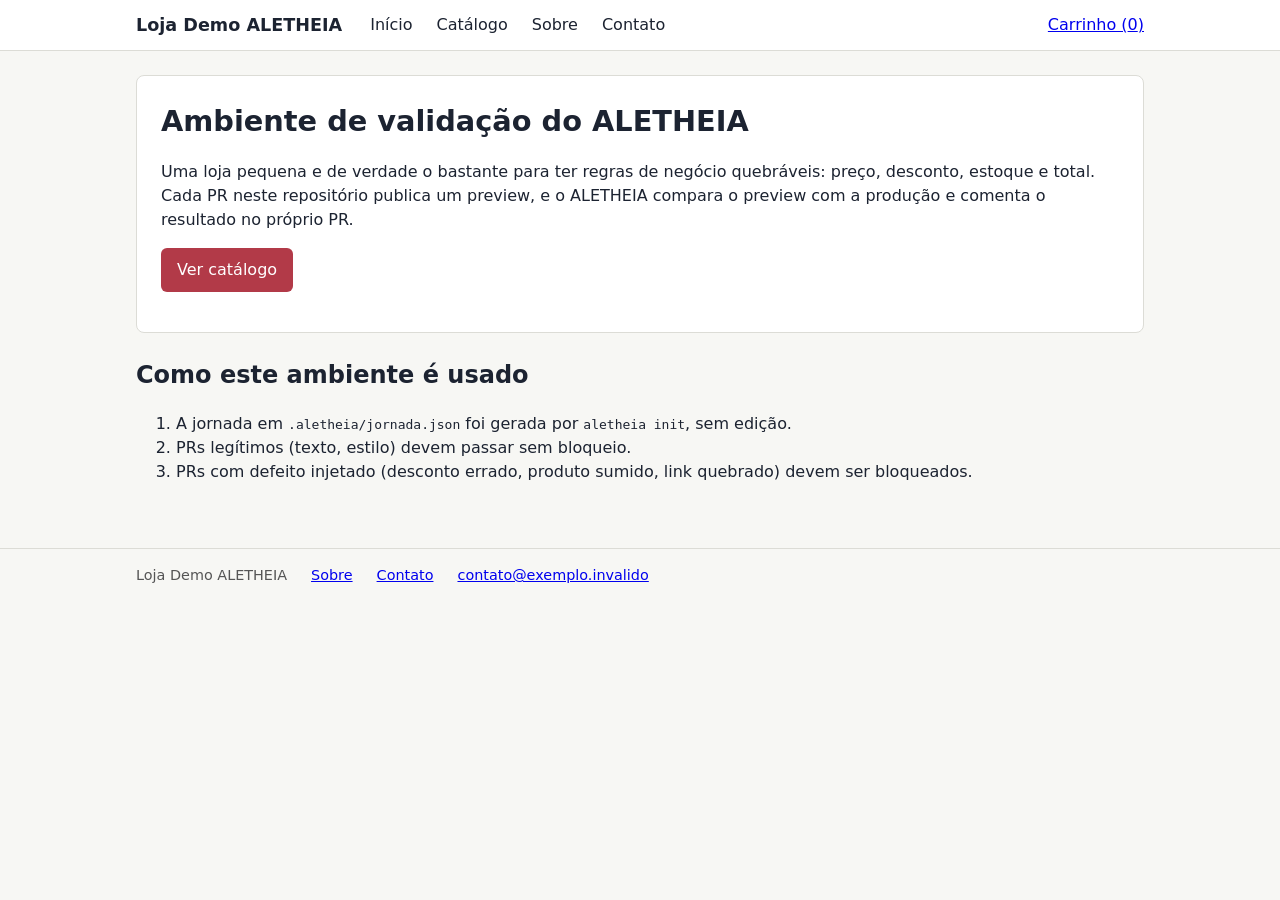
<file: index.html>
<!doctype html>
<html lang="pt-BR">
<head>
  <meta charset="utf-8">
  <meta name="viewport" content="width=device-width, initial-scale=1">
  <title>Loja Demo ALETHEIA</title>
  <link rel="stylesheet" href="/assets/estilo.css">
</head>
<body>
  <header class="topo">
    <div class="linha">
      <a class="marca" href="/">Loja Demo ALETHEIA</a>
      <nav aria-label="Principal">
        <ul>
          <li><a href="/">Início</a></li>
          <li><a href="/catalogo">Catálogo</a></li>
          <li><a href="/sobre">Sobre</a></li>
          <li><a href="/contato">Contato</a></li>
        </ul>
      </nav>
      <a class="carrinho-link" href="/carrinho">Carrinho (<span data-carrinho-contador>0</span>)</a>
    </div>
  </header>
  <main>
    <section class="destaque">
      <h1>Ambiente de validação do ALETHEIA</h1>
      <p>Uma loja pequena e de verdade o bastante para ter regras de negócio quebráveis: preço, desconto, estoque e total. Cada PR neste repositório publica um preview, e o ALETHEIA compara o preview com a produção e comenta o resultado no próprio PR.</p>
      <p><a class="botao" href="/catalogo">Ver catálogo</a></p>
    </section>
    <section>
      <h2>Como este ambiente é usado</h2>
      <ol>
        <li>A jornada em <code>.aletheia/jornada.json</code> foi gerada por <code>aletheia init</code>, sem edição.</li>
        <li>PRs legítimos (texto, estilo) devem passar sem bloqueio.</li>
        <li>PRs com defeito injetado (desconto errado, produto sumido, link quebrado) devem ser bloqueados.</li>
      </ol>
    </section>
  </main>
  <footer class="rodape">
    <div class="linha">
      <span>Loja Demo ALETHEIA</span>
      <a href="/sobre-nos">Sobre</a>
      <a href="/contato">Contato</a>
      <a href="mailto:contato@exemplo.invalido">contato@exemplo.invalido</a>
    </div>
  </footer>
  <script src="/assets/app.js"></script>
</body>
</html>
</file>
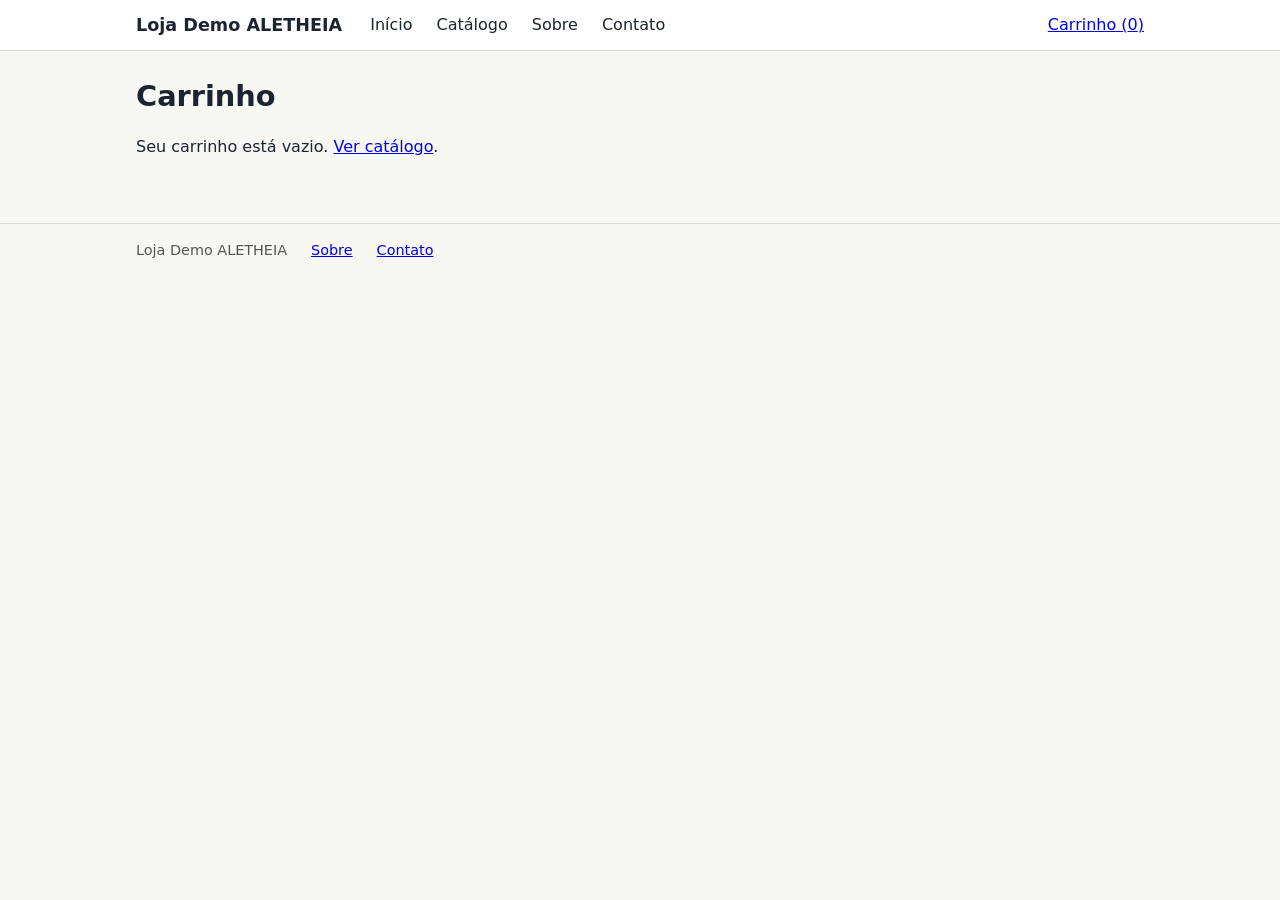
<file: carrinho.html>
<!doctype html>
<html lang="pt-BR">
<head>
  <meta charset="utf-8">
  <meta name="viewport" content="width=device-width, initial-scale=1">
  <title>Carrinho — Loja Demo ALETHEIA</title>
  <link rel="stylesheet" href="/assets/estilo.css">
</head>
<body>
  <header class="topo">
    <div class="linha">
      <a class="marca" href="/">Loja Demo ALETHEIA</a>
      <nav aria-label="Principal">
        <ul>
          <li><a href="/">Início</a></li>
          <li><a href="/catalogo">Catálogo</a></li>
          <li><a href="/sobre">Sobre</a></li>
          <li><a href="/contato">Contato</a></li>
        </ul>
      </nav>
      <a class="carrinho-link" href="/carrinho">Carrinho (<span data-carrinho-contador>0</span>)</a>
    </div>
  </header>
  <main>
    <h1>Carrinho</h1>
    <section data-pagina="carrinho">
      <p>Carregando carrinho…</p>
    </section>
  </main>
  <footer class="rodape">
    <div class="linha">
      <span>Loja Demo ALETHEIA</span>
      <a href="/sobre-nos">Sobre</a>
      <a href="/contato">Contato</a>
    </div>
  </footer>
  <script src="/assets/app.js"></script>
</body>
</html>
</file>
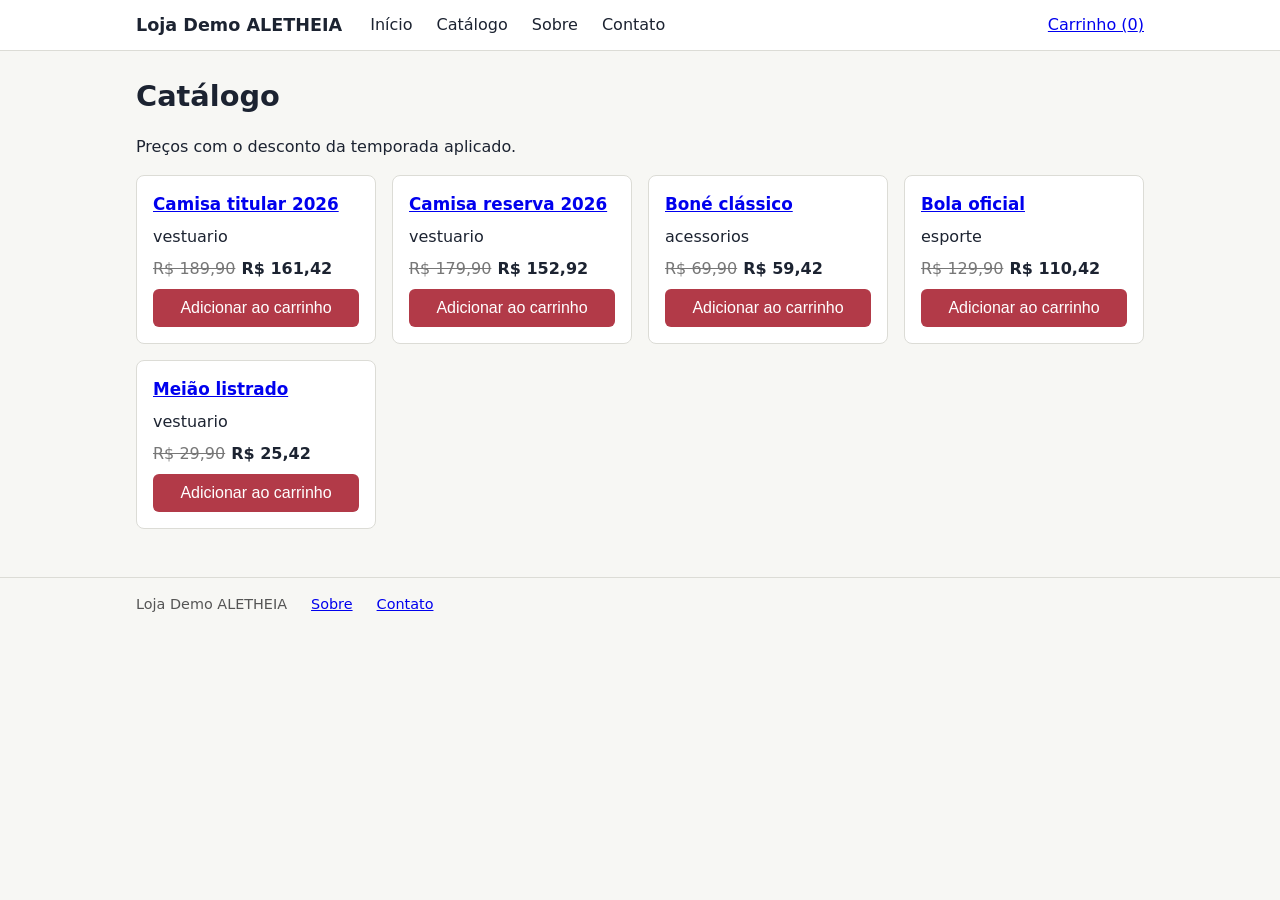
<file: catalogo.html>
<!doctype html>
<html lang="pt-BR">
<head>
  <meta charset="utf-8">
  <meta name="viewport" content="width=device-width, initial-scale=1">
  <title>Catálogo — Loja Demo ALETHEIA</title>
  <link rel="stylesheet" href="/assets/estilo.css">
</head>
<body>
  <header class="topo">
    <div class="linha">
      <a class="marca" href="/">Loja Demo ALETHEIA</a>
      <nav aria-label="Principal">
        <ul>
          <li><a href="/">Início</a></li>
          <li><a href="/catalogo">Catálogo</a></li>
          <li><a href="/sobre">Sobre</a></li>
          <li><a href="/contato">Contato</a></li>
        </ul>
      </nav>
      <a class="carrinho-link" href="/carrinho">Carrinho (<span data-carrinho-contador>0</span>)</a>
    </div>
  </header>
  <main>
    <h1>Catálogo</h1>
    <p>Preços com o desconto da temporada aplicado.</p>
    <section class="grade" data-pagina="catalogo" aria-live="polite">
      <p>Carregando catálogo…</p>
    </section>
  </main>
  <footer class="rodape">
    <div class="linha">
      <span>Loja Demo ALETHEIA</span>
      <a href="/sobre-nos">Sobre</a>
      <a href="/contato">Contato</a>
    </div>
  </footer>
  <script src="/assets/app.js"></script>
</body>
</html>
</file>
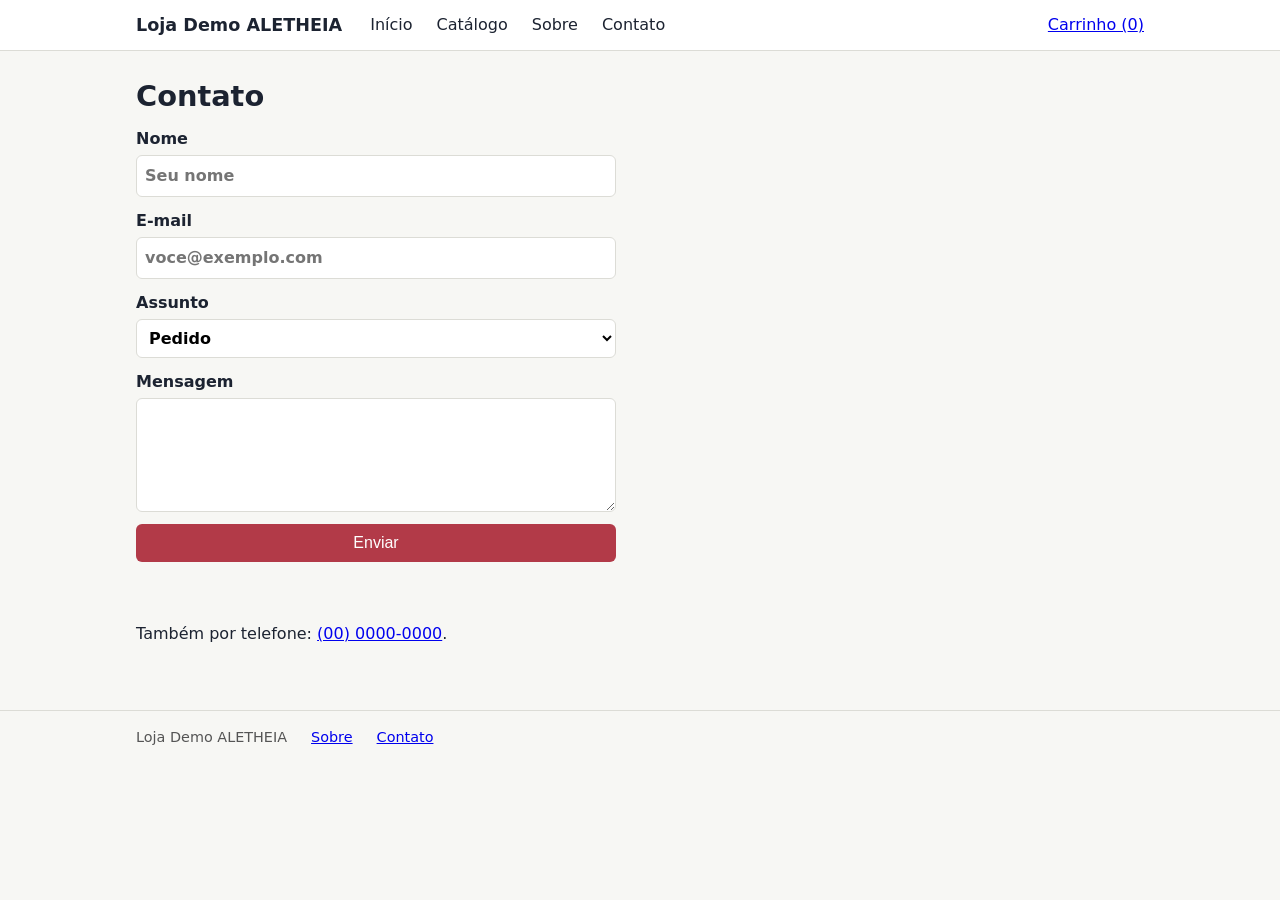
<file: contato.html>
<!doctype html>
<html lang="pt-BR">
<head>
  <meta charset="utf-8">
  <meta name="viewport" content="width=device-width, initial-scale=1">
  <title>Contato — Loja Demo ALETHEIA</title>
  <link rel="stylesheet" href="/assets/estilo.css">
</head>
<body>
  <header class="topo">
    <div class="linha">
      <a class="marca" href="/">Loja Demo ALETHEIA</a>
      <nav aria-label="Principal">
        <ul>
          <li><a href="/">Início</a></li>
          <li><a href="/catalogo">Catálogo</a></li>
          <li><a href="/sobre">Sobre</a></li>
          <li><a href="/contato">Contato</a></li>
        </ul>
      </nav>
      <a class="carrinho-link" href="/carrinho">Carrinho (<span data-carrinho-contador>0</span>)</a>
    </div>
  </header>
  <main>
    <h1>Contato</h1>
    <form class="formulario" data-pagina="contato" novalidate>
      <label>Nome <input name="nome" type="text" placeholder="Seu nome" autocomplete="name"></label>
      <label>E-mail <input name="email" type="email" placeholder="voce@exemplo.com" autocomplete="email"></label>
      <label>Assunto
        <select name="assunto">
          <option value="pedido">Pedido</option>
          <option value="troca">Troca</option>
          <option value="outro">Outro</option>
        </select>
      </label>
      <label>Mensagem <textarea name="mensagem" rows="4"></textarea></label>
      <button class="botao" type="submit">Enviar</button>
      <p class="aviso" data-aviso aria-live="polite"></p>
    </form>
    <p>Também por telefone: <a href="tel:+550000000000">(00) 0000-0000</a>.</p>
  </main>
  <footer class="rodape">
    <div class="linha">
      <span>Loja Demo ALETHEIA</span>
      <a href="/sobre-nos">Sobre</a>
      <a href="/contato">Contato</a>
    </div>
  </footer>
  <script src="/assets/app.js"></script>
</body>
</html>
</file>
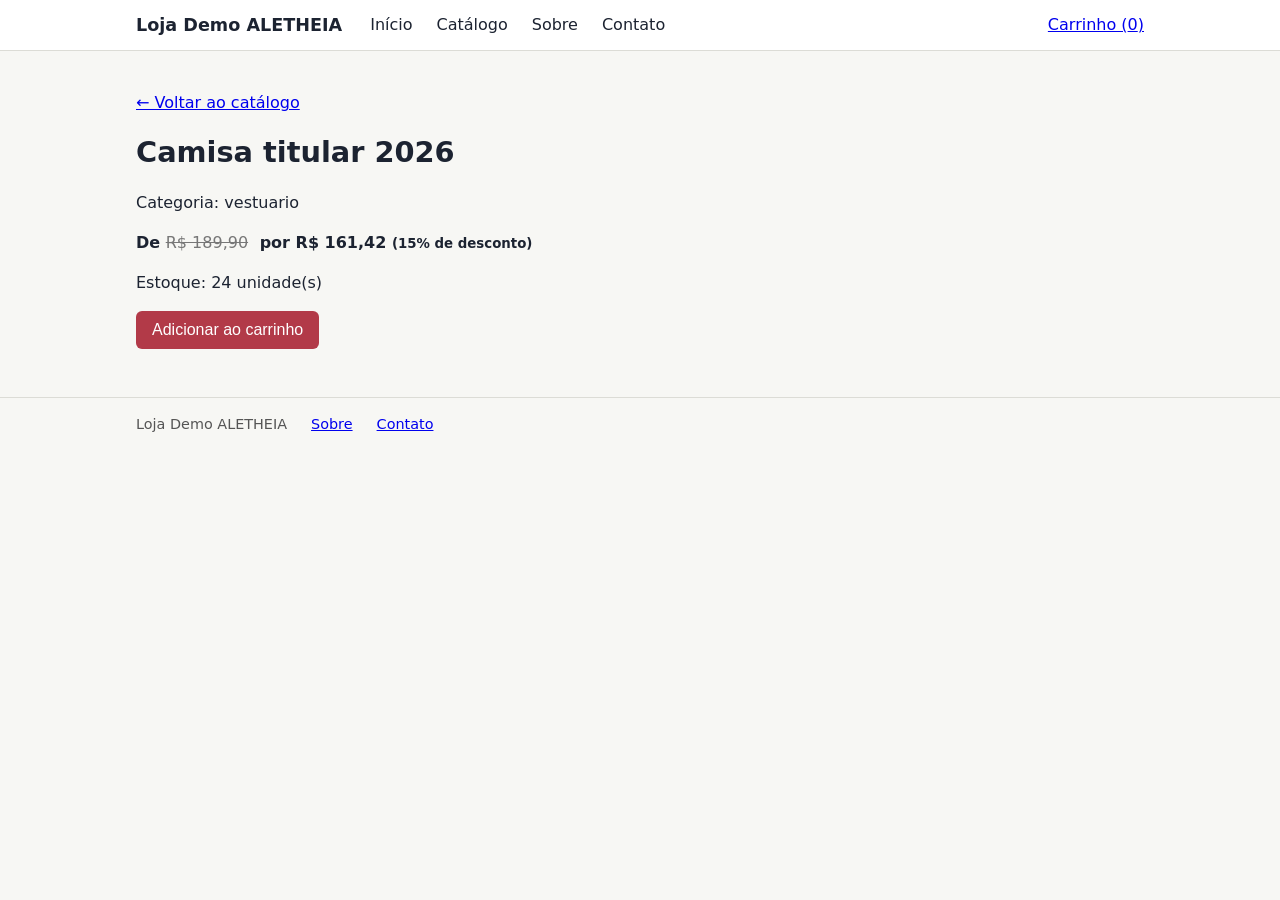
<file: produto.html>
<!doctype html>
<html lang="pt-BR">
<head>
  <meta charset="utf-8">
  <meta name="viewport" content="width=device-width, initial-scale=1">
  <title>Produto — Loja Demo ALETHEIA</title>
  <link rel="stylesheet" href="/assets/estilo.css">
</head>
<body>
  <header class="topo">
    <div class="linha">
      <a class="marca" href="/">Loja Demo ALETHEIA</a>
      <nav aria-label="Principal">
        <ul>
          <li><a href="/">Início</a></li>
          <li><a href="/catalogo">Catálogo</a></li>
          <li><a href="/sobre">Sobre</a></li>
          <li><a href="/contato">Contato</a></li>
        </ul>
      </nav>
      <a class="carrinho-link" href="/carrinho">Carrinho (<span data-carrinho-contador>0</span>)</a>
    </div>
  </header>
  <main>
    <p><a href="/catalogo">← Voltar ao catálogo</a></p>
    <article data-pagina="produto">
      <p>Carregando produto…</p>
    </article>
  </main>
  <footer class="rodape">
    <div class="linha">
      <span>Loja Demo ALETHEIA</span>
      <a href="/sobre-nos">Sobre</a>
      <a href="/contato">Contato</a>
    </div>
  </footer>
  <script src="/assets/app.js"></script>
</body>
</html>
</file>
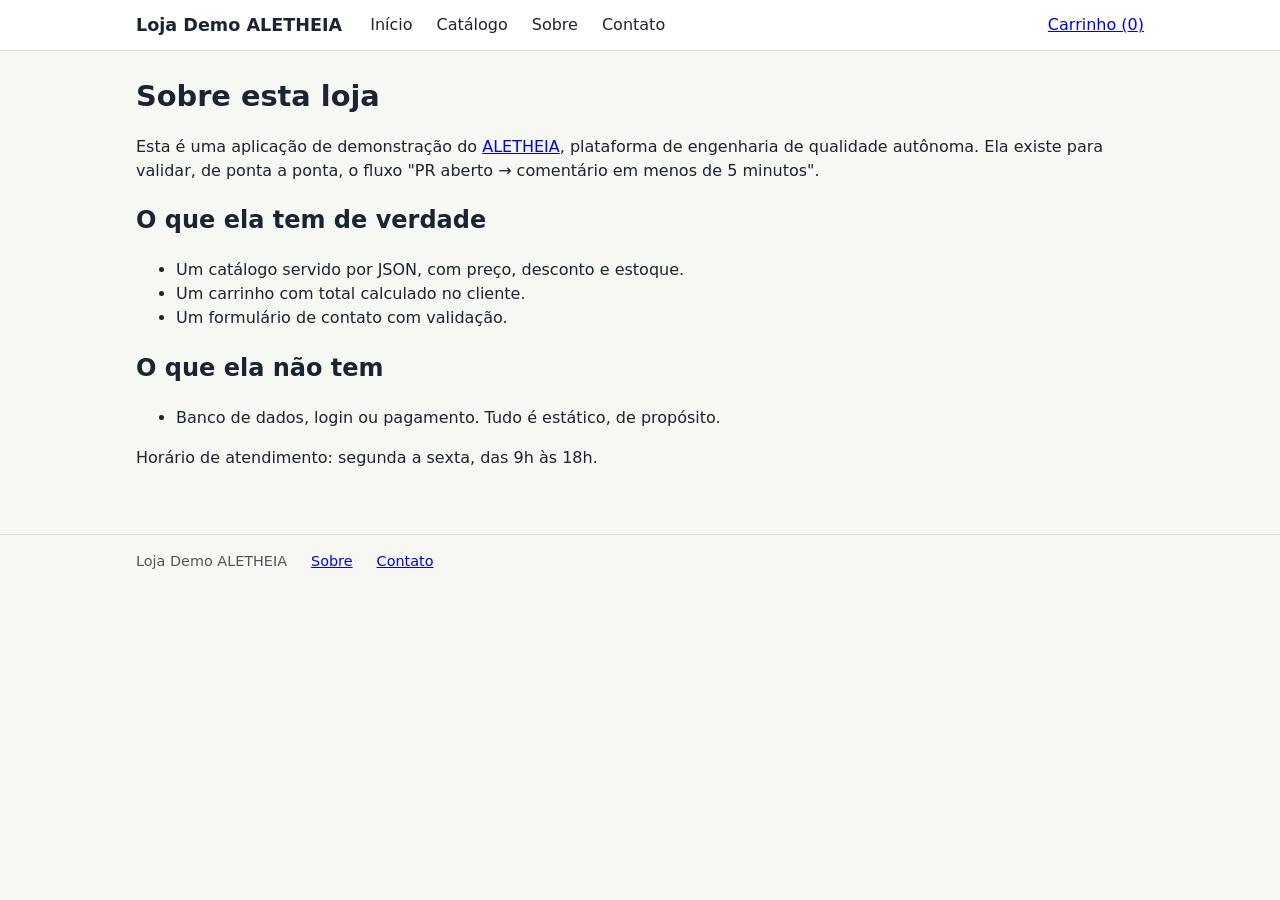
<file: sobre.html>
<!doctype html>
<html lang="pt-BR">
<head>
  <meta charset="utf-8">
  <meta name="viewport" content="width=device-width, initial-scale=1">
  <title>Sobre — Loja Demo ALETHEIA</title>
  <link rel="stylesheet" href="/assets/estilo.css">
</head>
<body>
  <header class="topo">
    <div class="linha">
      <a class="marca" href="/">Loja Demo ALETHEIA</a>
      <nav aria-label="Principal">
        <ul>
          <li><a href="/">Início</a></li>
          <li><a href="/catalogo">Catálogo</a></li>
          <li><a href="/sobre">Sobre</a></li>
          <li><a href="/contato">Contato</a></li>
        </ul>
      </nav>
      <a class="carrinho-link" href="/carrinho">Carrinho (<span data-carrinho-contador>0</span>)</a>
    </div>
  </header>
  <main>
    <h1>Sobre esta loja</h1>
    <p>Esta é uma aplicação de demonstração do <a href="https://github.com/cleberAraujo01/ALETHEIA">ALETHEIA</a>, plataforma de engenharia de qualidade autônoma. Ela existe para validar, de ponta a ponta, o fluxo "PR aberto → comentário em menos de 5 minutos".</p>
    <h2>O que ela tem de verdade</h2>
    <ul>
      <li>Um catálogo servido por JSON, com preço, desconto e estoque.</li>
      <li>Um carrinho com total calculado no cliente.</li>
      <li>Um formulário de contato com validação.</li>
    </ul>
    <h2>O que ela não tem</h2>
    <ul>
      <li>Banco de dados, login ou pagamento. Tudo é estático, de propósito.</li>
    </ul>
    <p>Horário de atendimento: segunda a sexta, das 9h às 18h.</p>
  </main>
  <footer class="rodape">
    <div class="linha">
      <span>Loja Demo ALETHEIA</span>
      <a href="/sobre-nos">Sobre</a>
      <a href="/contato">Contato</a>
    </div>
  </footer>
  <script src="/assets/app.js"></script>
</body>
</html>
</file>
<file: assets/estilo.css>
:root {
  --tinta: #1c2331;
  --fundo: #f7f7f4;
  --papel: #ffffff;
  --acento: #b23a48;
  --acento-escuro: #8d2c38;
  --borda: #dcdcd6;
  --ok: #2f7d4f;
}
* { box-sizing: border-box; }
body {
  margin: 0;
  font-family: system-ui, -apple-system, "Segoe UI", Roboto, sans-serif;
  color: var(--tinta);
  background: var(--fundo);
  line-height: 1.5;
}
header.topo {
  background: var(--papel);
  border-bottom: 1px solid var(--borda);
}
header.topo .linha {
  max-width: 1040px;
  margin: 0 auto;
  padding: 12px 16px;
  display: flex;
  align-items: center;
  gap: 24px;
}
header.topo .marca { font-weight: 700; text-decoration: none; color: var(--tinta); font-size: 1.1rem; }
header.topo nav ul { list-style: none; display: flex; gap: 16px; margin: 0; padding: 0; }
header.topo nav a { color: var(--tinta); text-decoration: none; padding: 6px 4px; border-bottom: 2px solid transparent; }
header.topo nav a[aria-current="page"] { border-bottom-color: var(--acento); }
header.topo .carrinho-link { margin-left: auto; }
main { max-width: 1040px; margin: 0 auto; padding: 24px 16px 48px; }
h1 { font-size: 1.8rem; margin: 0 0 8px; }
.destaque {
  background: var(--papel);
  border: 1px solid var(--borda);
  border-radius: 8px;
  padding: 24px;
  margin-bottom: 24px;
}
.botao {
  display: inline-block;
  background: var(--acento);
  color: #fff;
  border: 0;
  border-radius: 6px;
  padding: 10px 16px;
  font-size: 1rem;
  text-decoration: none;
  cursor: pointer;
}
.botao:hover { background: var(--acento-escuro); }
.botao[disabled] { background: #999; cursor: not-allowed; }
.grade { display: grid; grid-template-columns: repeat(auto-fill, minmax(220px, 1fr)); gap: 16px; }
.cartao {
  background: var(--papel);
  border: 1px solid var(--borda);
  border-radius: 8px;
  padding: 16px;
  display: flex;
  flex-direction: column;
  gap: 8px;
}
.cartao h3 { margin: 0; font-size: 1.05rem; }
.preco { font-weight: 700; }
.preco-antigo { text-decoration: line-through; color: #777; font-weight: 400; margin-right: 6px; }
.esgotado { color: #777; font-style: italic; }
table.tabela { width: 100%; border-collapse: collapse; background: var(--papel); }
table.tabela th, table.tabela td { border-bottom: 1px solid var(--borda); padding: 10px 8px; text-align: left; }
table.tabela td.num, table.tabela th.num { text-align: right; }
form.formulario { display: grid; gap: 12px; max-width: 480px; }
form.formulario label { display: grid; gap: 4px; font-weight: 600; }
form.formulario input, form.formulario textarea, form.formulario select {
  font: inherit; padding: 8px; border: 1px solid var(--borda); border-radius: 6px; background: var(--papel);
}
.aviso { color: var(--ok); font-weight: 600; }
footer.rodape { border-top: 1px solid var(--borda); color: #555; font-size: 0.9rem; }
footer.rodape .linha { max-width: 1040px; margin: 0 auto; padding: 16px; display: flex; gap: 24px; flex-wrap: wrap; }
</file>
